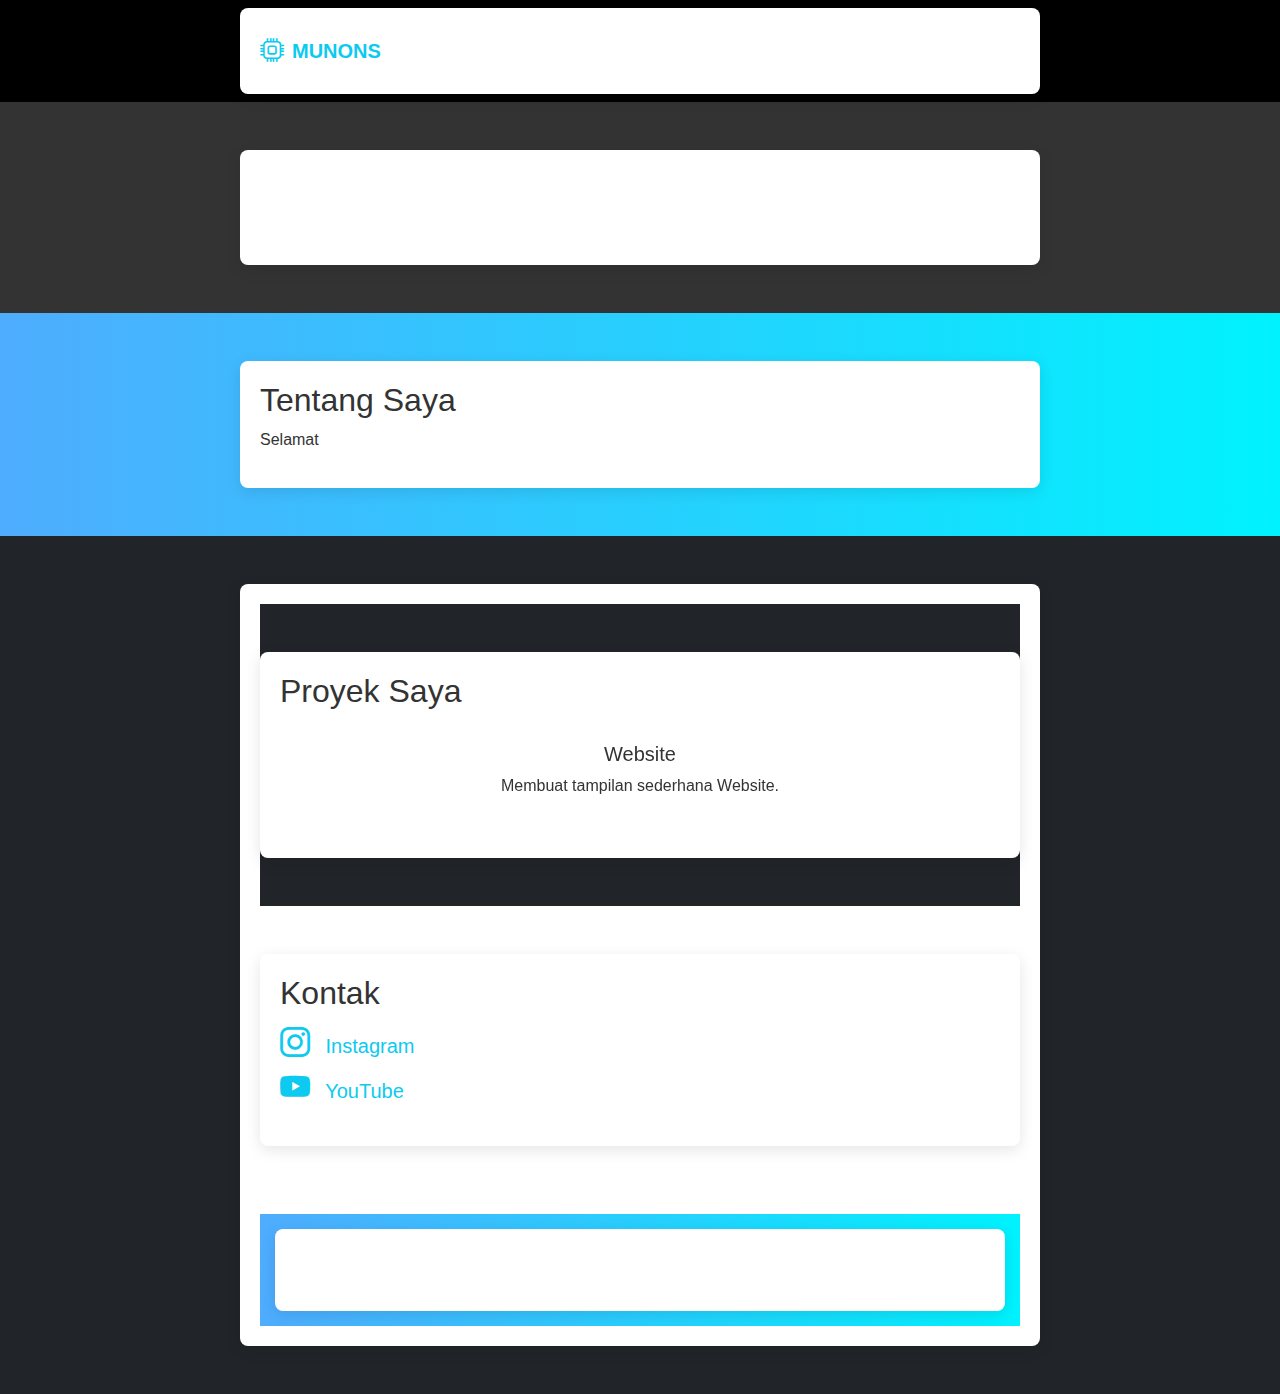
<file: index.html>
<!DOCTYPE html>
<html lang="id">
<head>
  <meta charset="UTF-8" />
  <meta name="viewport" content="width=device-width, initial-scale=1.0" />
  <title>Munons | Portofolio</title>
  <!-- Bootstrap CSS -->
  <link href="https://cdn.jsdelivr.net/npm/bootstrap@5.3.3/dist/css/bootstrap.min.css" rel="stylesheet" />
  <!-- Bootstrap Icons -->
  <link href="https://cdn.jsdelivr.net/npm/bootstrap-icons@1.10.5/font/bootstrap-icons.css" rel="stylesheet" />
  <!-- Custom CSS -->
  <link rel="stylesheet" href="style.css" />
</head>
<body>

  <!-- Navbar -->
  <nav class="navbar navbar-expand-lg navbar-dark bg-black">
    <div class="container">
      <a class="navbar-brand d-flex align-items-center" href="#">
        <i class="bi bi-cpu me-2 fs-4 text-info"></i>
        <span class="fw-bold text-info">MUNONS</span>
      </a>
      <button class="navbar-toggler border-info" type="button" data-bs-toggle="collapse" data-bs-target="#navbarNav">
        <span class="navbar-toggler-icon"></span>
      </button>
      <div class="collapse navbar-collapse justify-content-end" id="navbarNav">
        <ul class="navbar-nav">
          <li class="nav-item"><a class="nav-link active text-white" href="#">Beranda</a></li>
          <li class="nav-item"><a class="nav-link text-white" href="#project">Proyek</a></li>
          <li class="nav-item"><a class="nav-link text-white" href="#kontak">Kontak</a></li>
        </ul>
      </div>
    </div>
  </nav>

  <!-- Hero -->
  <header class="py-5 text-center fade-in">
    <div class="container">
      <h1 class="display-4 fw-bold">Pelajar | Teknisi | Freelancer</h1>
    </div>
  </header>

  <!-- Tentang Saya -->
  <section class="py-5 fade-in">
    <div class="container">
      <h2 class="section-title">Tentang Saya</h2>
      <p id="typewriter-text">Saya seorang pelajar dan teknisi komputer yang sedang belajar membuat website. Ini adalah portofolio sederhana saya.</p>
    </div>
  </section>

  <!-- Proyek -->
  <section class="py-5 bg-dark fade-in" id="project">
    <div class="container">
  <!-- Proyek -->
<section class="py-5 bg-dark fade-in" id="project">
  <div class="container">
    <h2 class="section-title">Proyek Saya</h2>

    <div id="carouselProyek" class="carousel slide" data-bs-ride="carousel">
      <div class="carousel-inner">

        <div class="carousel-item active">
          <div class="card-hover text-center p-4">
            <h5>Website</h5>
            <p id="typewriter-text">Membuat tampilan sederhana Website.</p>
          </div>
        </div>

        <div class="carousel-item">
          <div class="card-hover text-center p-4">
            <h5>Operasi Sistem </h5>
            <p id="typewriter-text">Backup data dan instalasi sistem operasi pada komputer desktop dan laptop.</p>
          </div>
        </div>

        <div class="carousel-item">
          <div class="card-hover text-center p-4">
            <h5>Perawatan Perangkat Keras</h5>
            <p id="typewriter-text">Pembersihan komponen, penggantian thermal paste, dan optimalisasi sistem.</p>
          </div>
        </div>

        <div class="carousel-item">
          <div class="card-hover text-center p-4">
            <h5>Perakitan Komputer</h5>
            <p id="typewriter-text">Perakitan komputer sesuai kebutuhan pengguna.</p>
          </div>
        </div>

      </div>

      <!-- Kontrol -->
      <button class="carousel-control-prev" type="button" data-bs-target="#carouselProyek" data-bs-slide="prev">
        <span class="carousel-control-prev-icon" aria-hidden="true"></span>
      </button>
      <button class="carousel-control-next" type="button" data-bs-target="#carouselProyek" data-bs-slide="next">
        <span class="carousel-control-next-icon" aria-hidden="true"></span>
      </button>
    </div>
  </div>
</section>

  <!-- Kontak -->
  <section class="py-5 fade-in" id="kontak">
    <div class="container">
      <h2 class="section-title">Kontak</h2>
      <ul class="list-unstyled fs-5">
        <li>
          <a href="https://instagram.com" target="_blank" class="text-info" onclick="showAlert('Instagram')">
            <i class="bi bi-instagram"></i> Instagram
          </a>
        </li>
        <li>
          <a href="https://youtube.com" target="_blank" class="text-info" onclick="showAlert('YouTube')">
            <i class="bi bi-youtube"></i> YouTube
          </a>
        </li>
      </ul>
    </div>
  </section>

  <!-- Footer -->
  <footer>
    <div class="container">
      <p>© 2025 MUNONS</p>
      <p id="typewriter-text">Dibuat dengan semangat belajar dan berbagi oleh saya</p>
    </div>
  </footer>

  <!-- Bootstrap JS -->
  <script src="https://cdn.jsdelivr.net/npm/bootstrap@5.3.3/dist/js/bootstrap.bundle.min.js"></script>
  <!-- Custom JS -->
  <script src="script.js"></script>
</body>
</html>
</file>
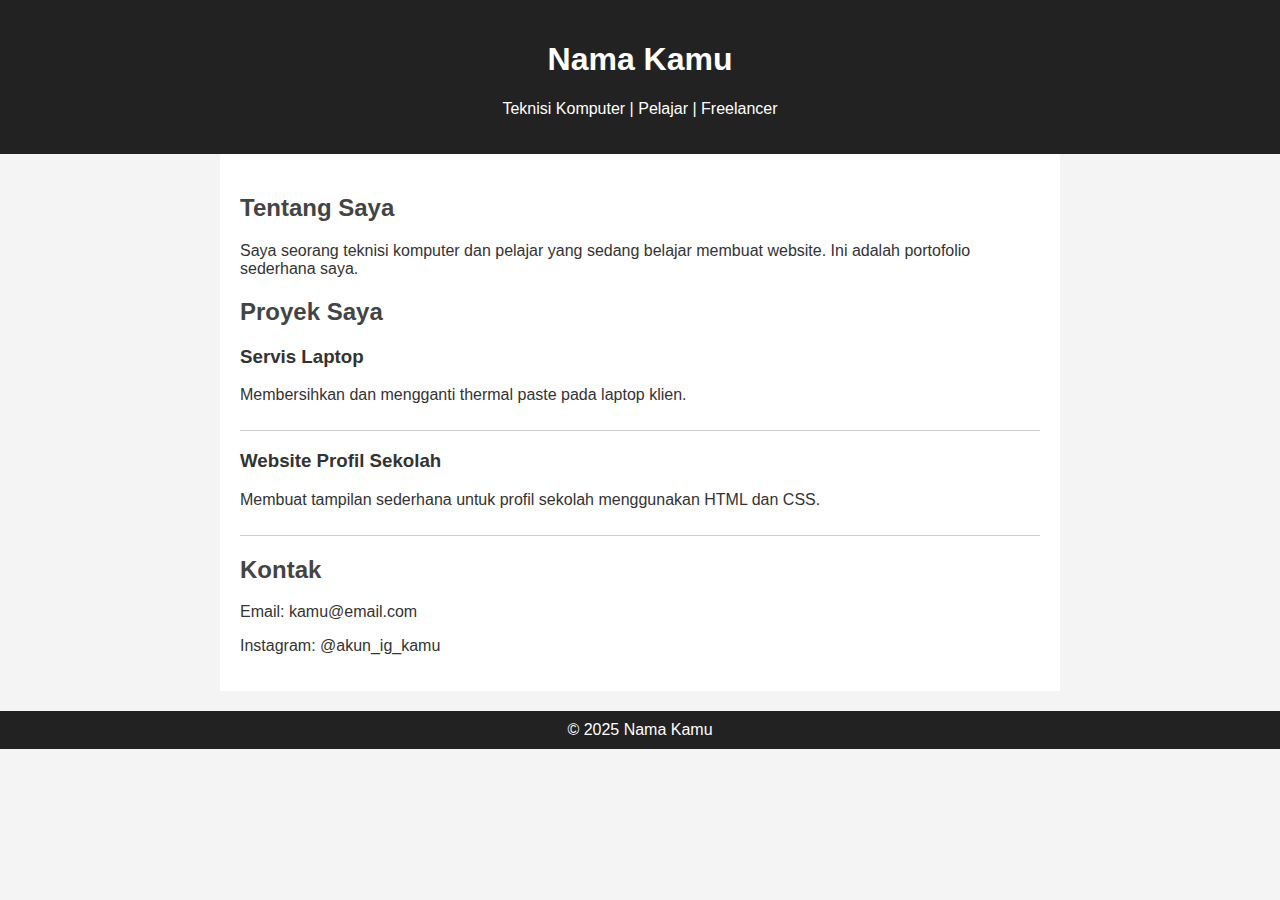
<file: portfolio.html>
<!DOCTYPE html>
<html lang="id">
<head>
  <meta charset="UTF-8" />
  <meta name="viewport" content="width=device-width, initial-scale=1.0" />
  <title>Portofolio Saya</title>
  <style>
    body { font-family: Arial, sans-serif; margin: 0; padding: 0; background: #f4f4f4; color: #333; }
    header { background: #222; color: #fff; padding: 20px 0; text-align: center; }
    .container { padding: 20px; max-width: 800px; margin: auto; background: white; }
    h2 { color: #444; }
    .project { border-bottom: 1px solid #ccc; margin-bottom: 15px; padding-bottom: 10px; }
    footer { text-align: center; padding: 10px; background: #222; color: white; margin-top: 20px; }
  </style>
</head>
<body>

<header>
  <h1>Nama Kamu</h1>
  <p>Teknisi Komputer | Pelajar | Freelancer</p>
</header>

<div class="container">
  <section>
    <h2>Tentang Saya</h2>
    <p>Saya seorang teknisi komputer dan pelajar yang sedang belajar membuat website. Ini adalah portofolio sederhana saya.</p>
  </section>

  <section>
    <h2>Proyek Saya</h2>
    <div class="project">
      <h3>Servis Laptop</h3>
      <p>Membersihkan dan mengganti thermal paste pada laptop klien.</p>
    </div>
    <div class="project">
      <h3>Website Profil Sekolah</h3>
      <p>Membuat tampilan sederhana untuk profil sekolah menggunakan HTML dan CSS.</p>
    </div>
  </section>

  <section>
    <h2>Kontak</h2>
    <p>Email: kamu@email.com</p>
    <p>Instagram: @akun_ig_kamu</p>
  </section>
</div>

<footer>
  &copy; 2025 Nama Kamu
</footer>

</body>
</html>
</file>
<file: style.css>
/* Mengatur warna latar belakang halaman secara keseluruhan */
body {
  background: linear-gradient(to right, #4facfe, #00f2fe); /* Gradien biru */
  font-family: 'Roboto', sans-serif; /* Font Google */
  color: #333;
  margin: 0;
  padding: 0;
}

/* Mengatur tampilan header */
header {
  background-color: #333; /* Warna gelap untuk header */
  color: white;
  padding: 20px 0;
  text-align: center;
}

/* Mengatur kontainer utama */
.container {
  padding: 20px;
  max-width: 800px;
  margin: auto;
  background: white;
  box-shadow: 0 4px 15px rgba(0, 0, 0, 0.1); /* Bayangan lembut di sekitar konten */
  border-radius: 8px; /* Sudut melengkung */
}

/* Mengatur bagian proyek */
.project {
  background-color: #f4f4f4;
  padding: 15px;
  margin-bottom: 15px;
  border-radius: 5px;
  box-shadow: 0 3px 10px rgba(0, 0, 0, 0.1);
  transition: all 0.3s ease;
}

.project:hover {
  transform: translateY(-5px); /* Efek hover untuk sedikit mengangkat proyek */
  box-shadow: 0 8px 20px rgba(0, 0, 0, 0.15);
}

/* Mengatur link */
a {
  color: #00f2fe; /* Warna biru terang untuk link */
  text-decoration: none; /* Hilangkan garis bawah */
  transition: color 0.3s ease;
}

a:hover {
  color: #ff6347; /* Ubah warna link saat hover */
  text-decoration: underline; /* Menambahkan garis bawah saat hover */
}

/* Mengatur bagian footer */
footer {
  background: linear-gradient(to right, #4facfe, #00f2fe);
  color: white;
  padding: 15px;
  text-align: center; /* Menambahkan ini untuk menengahkan teks */
  font-size: 14px;
  margin-top: 20px;
}

/* Mengatur tulisan di dalam footer */
footer p {
  margin: 0;
}

/* Menambahkan padding pada setiap section */
section {
  padding: 20px 0;
}

/* Mengatur tampilan untuk icon dan teks */
section i {
  margin-right: 10px;
}

/* Efek hover pada icon */
section a:hover i {
  color: #ff6347;
  transition: color 0.3s ease;
}

/* Mengatur ukuran dan tampilan untuk ikon */
i {
  font-size: 1.5em;
}

/* Menambahkan efek pada teks header */
h1, h2, h3 {
  transition: transform 0.3s ease;
}

h1:hover, h2:hover, h3:hover {
  transform: scale(1.1); /* Membuat teks sedikit lebih besar saat dihover */
}
</file>
